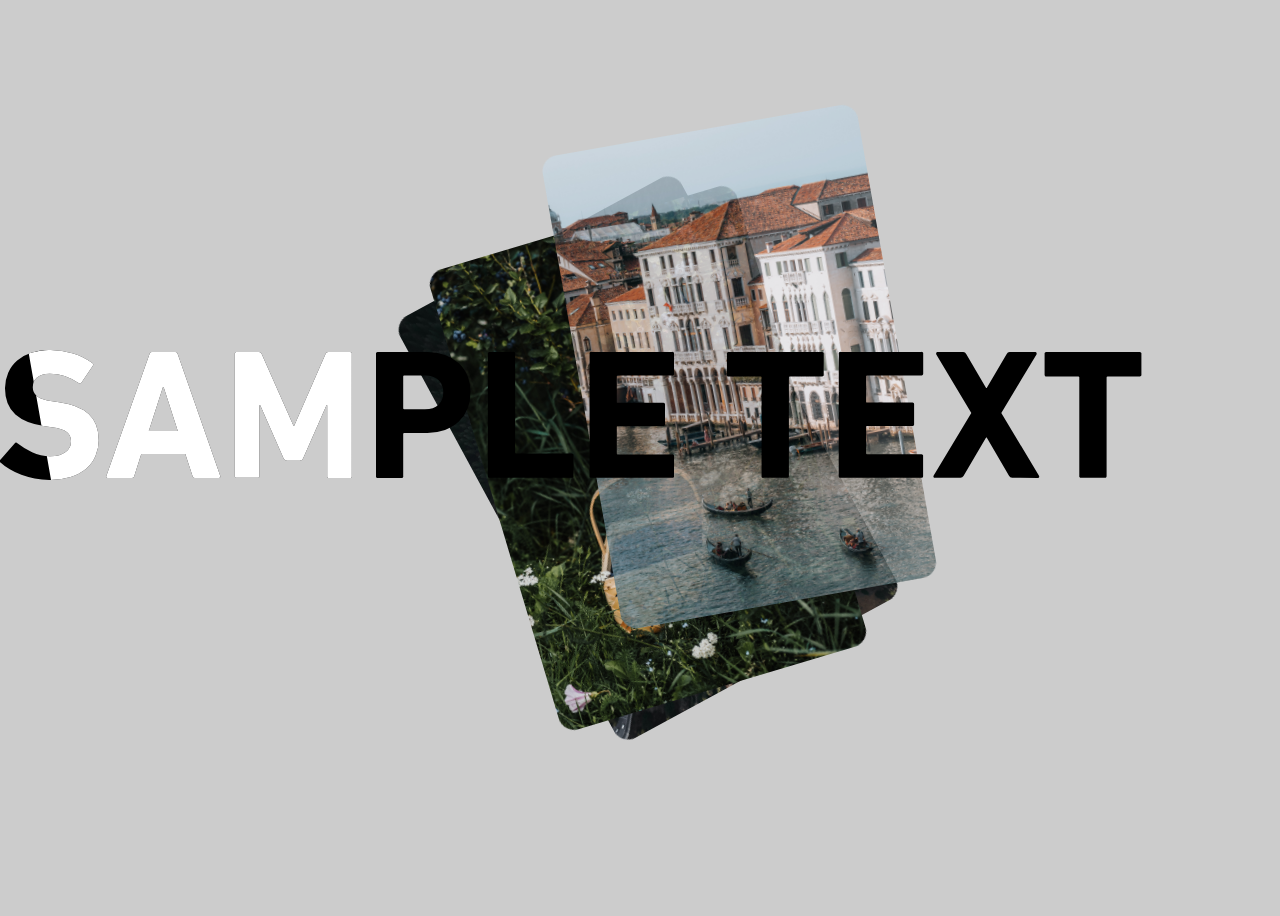
<file: test1/index.html>
<!DOCTYPE html>
<html lang="ja">
<head>
  <meta charset="UTF-8">
  <meta http-equiv="X-UA-Compatible" content="IE=edge">
  <meta name="viewport" content="width=device-width, initial-scale=1.0">
  <title>Document</title>
  <link rel="stylesheet" href="css/common.css">
</head>
<body>
  <div class="card-wrap">
    <div class="card1"><img src="img/card01.png" alt=""></div>
    <div class="card2"><img src="img/card02.png" alt=""></div>
    <div class="card3"><img src="img/card03.png" alt=""></div>
    <!-- <canvas id="board"></canvas> -->
  </div>
  <svg class="svg">
    <clipPath id="clip01">
      <rect class="card1"></rect>
      <rect class="card2"></rect>
      <rect class="card3"></rect>
    </clipPath>
    <path fill="black" d="M49.3 129.9a75.8 75.8 0 0 1-14.6-1.4 87 87 0 0 1-13.4-3.7 69 69 0 0 1-11.5-5.5 50.6 50.6 0 0 1-9-6.6 2.1 2.1 0 0 1-.2-3.2l14-16q1.2-1.6 2.8-.3a76.3 76.3 0 0 0 14.7 9 42 42 0 0 0 18.3 4q10 0 15.2-4.2A13.2 13.2 0 0 0 71 91.2a11.4 11.4 0 0 0-4-9q-4.1-3.6-15.4-5l-6.7-1q-19.2-2.6-29.5-11.7T5 38.5a38.7 38.7 0 0 1 3.2-15.8 33.6 33.6 0 0 1 9-12.2 41.9 41.9 0 0 1 14-7.7A57.4 57.4 0 0 1 49.6 0a78 78 0 0 1 23.7 3.5 61.5 61.5 0 0 1 19 9.6q1.7 1.1.4 2.8L81.4 32.7a1.7 1.7 0 0 1-2.5.6 61.3 61.3 0 0 0-14.4-7.2 46.2 46.2 0 0 0-14.9-2.4q-8.3 0-12.6 3.9a12.7 12.7 0 0 0-4.2 9.8 11 11 0 0 0 4.3 8.8q4.4 3.6 15.3 5l6.7 1q19.6 2.6 29.6 11.7t10 26.4a39.6 39.6 0 0 1-3.2 15.8 34 34 0 0 1-9.3 12.6 44.4 44.4 0 0 1-15.5 8.2 70.5 70.5 0 0 1-21.4 3Zm100.2-126A2.3 2.3 0 0 1 152 2h23.3a2.3 2.3 0 0 1 2.4 1.9l42.6 122q.6 2-1.3 2h-24a2.3 2.3 0 0 1-2.5-2l-7.2-22h-44l-7 22a2.3 2.3 0 0 1-2.4 2h-24.3q-1.8 0-1.3-2Zm28.3 77-14.2-44h-.6l-14.2 44Zm57-77a1.6 1.6 0 0 1 1.9-1.9h22a2.9 2.9 0 0 1 3 1.9l31.8 71.8h.7l31.3-71.8a2.9 2.9 0 0 1 3-1.9H350a1.6 1.6 0 0 1 1.8 1.9v122a1.6 1.6 0 0 1-1.8 2h-21a1.6 1.6 0 0 1-1.8-2V55.2h-.7l-23.3 53.1a3.7 3.7 0 0 1-3.6 2.4H287a3.7 3.7 0 0 1-3.5-2.4l-23.3-53h-.8V126a1.6 1.6 0 0 1-1.8 1.8h-21a1.6 1.6 0 0 1-1.8-1.8Zm143 124a1.6 1.6 0 0 1-1.8-2V4a1.6 1.6 0 0 1 1.8-1.9h48.9A53.3 53.3 0 0 1 445 5a40 40 0 0 1 13.8 8.3 35.1 35.1 0 0 1 8.7 12.8 44 44 0 0 1 3 16.5 42.3 42.3 0 0 1-3 16.2 36.7 36.7 0 0 1-8.7 12.8 39 39 0 0 1-13.8 8.3 53.3 53.3 0 0 1-18.3 3h-22.4a1 1 0 0 0-1.1 1v42a1.6 1.6 0 0 1-1.9 2ZM425 59.3q8.7 0 13.5-4.5t4.8-12.3q0-7.8-4.8-12.4T425 25.5h-20.7a1 1 0 0 0-1.1 1.1v31.7a1 1 0 0 0 1 1Zm62.9-55.5a1.6 1.6 0 0 1 1.8-1.9h23.5a1.6 1.6 0 0 1 1.9 1.9v98.6a1 1 0 0 0 1.1 1.1h55.5a1.6 1.6 0 0 1 1.8 1.9V126a1.6 1.6 0 0 1-1.8 1.8h-82a1.6 1.6 0 0 1-1.8-1.8Zm101.7 0a1.6 1.6 0 0 1 1.9-1.9h80.7A1.6 1.6 0 0 1 674 4v19.8a1.6 1.6 0 0 1-1.8 1.8H618a1 1 0 0 0-1.2 1.1v25a1 1 0 0 0 1.2 1.1h45a1.6 1.6 0 0 1 2 1.9v19.6a1.6 1.6 0 0 1-2 1.8h-45a1 1 0 0 0-1.2 1.1v26.1a1 1 0 0 0 1.1 1.1h54.2a1.6 1.6 0 0 1 1.9 1.9V126a1.6 1.6 0 0 1-1.8 1.8h-80.7a1.6 1.6 0 0 1-1.9-1.8Zm174 124a1.6 1.6 0 0 1-2-2V27.5a1 1 0 0 0-1-1.1h-31.8a1.6 1.6 0 0 1-1.9-1.9V4a1.6 1.6 0 0 1 1.9-1.9h93a1.6 1.6 0 0 1 1.9 1.9v20.5a1.6 1.6 0 0 1-1.9 1.9H790a1 1 0 0 0-1.1 1V126a1.6 1.6 0 0 1-1.9 1.8Zm75.2-124a1.6 1.6 0 0 1 1.9-1.9h80.6a1.6 1.6 0 0 1 1.9 1.9v19.8a1.6 1.6 0 0 1-1.9 1.8h-54.2a1 1 0 0 0-1 1.1v25a1 1 0 0 0 1 1.1h45.2a1.6 1.6 0 0 1 1.8 1.9v19.6a1.6 1.6 0 0 1-1.8 1.8H867a1 1 0 0 0-1 1.1v26.1a1 1 0 0 0 1 1.1h54.2a1.6 1.6 0 0 1 1.9 1.9V126a1.6 1.6 0 0 1-1.9 1.8h-80.6a1.6 1.6 0 0 1-1.9-1.8Zm173.4 124a3.5 3.5 0 0 1-3.2-2l-22.3-38.2h-.6L963.5 126a3.5 3.5 0 0 1-3.1 1.8h-25.5a1.4 1.4 0 0 1-1.3-.6 1.5 1.5 0 0 1 .1-1.6L971.3 63l-35-58.6a2 2 0 0 1 0-1.6 1.2 1.2 0 0 1 1.1-.7h25.8a3.3 3.3 0 0 1 3 1.9l19.9 34h.6l20-34a3.3 3.3 0 0 1 2.9-1.9h25.7a1.2 1.2 0 0 1 1.2.7 2 2 0 0 1 0 1.6l-35.2 58.6 37.7 62.7a2 2 0 0 1 .1 1.6 1.2 1.2 0 0 1-1.2.6Zm69 0a1.6 1.6 0 0 1-1.9-2V27.5a1 1 0 0 0-1-1.1h-31.9a1.6 1.6 0 0 1-1.8-1.9V4a1.6 1.6 0 0 1 1.8-1.9h93a1.6 1.6 0 0 1 2 1.9v20.5a1.6 1.6 0 0 1-2 1.9h-31.8a1 1 0 0 0-1 1V126a1.6 1.6 0 0 1-2 1.8Z"/>
    <path fill="white" d="M49.3 129.9a75.8 75.8 0 0 1-14.6-1.4 87 87 0 0 1-13.4-3.7 69 69 0 0 1-11.5-5.5 50.6 50.6 0 0 1-9-6.6 2.1 2.1 0 0 1-.2-3.2l14-16q1.2-1.6 2.8-.3a76.3 76.3 0 0 0 14.7 9 42 42 0 0 0 18.3 4q10 0 15.2-4.2A13.2 13.2 0 0 0 71 91.2a11.4 11.4 0 0 0-4-9q-4.1-3.6-15.4-5l-6.7-1q-19.2-2.6-29.5-11.7T5 38.5a38.7 38.7 0 0 1 3.2-15.8 33.6 33.6 0 0 1 9-12.2 41.9 41.9 0 0 1 14-7.7A57.4 57.4 0 0 1 49.6 0a78 78 0 0 1 23.7 3.5 61.5 61.5 0 0 1 19 9.6q1.7 1.1.4 2.8L81.4 32.7a1.7 1.7 0 0 1-2.5.6 61.3 61.3 0 0 0-14.4-7.2 46.2 46.2 0 0 0-14.9-2.4q-8.3 0-12.6 3.9a12.7 12.7 0 0 0-4.2 9.8 11 11 0 0 0 4.3 8.8q4.4 3.6 15.3 5l6.7 1q19.6 2.6 29.6 11.7t10 26.4a39.6 39.6 0 0 1-3.2 15.8 34 34 0 0 1-9.3 12.6 44.4 44.4 0 0 1-15.5 8.2 70.5 70.5 0 0 1-21.4 3Zm100.2-126A2.3 2.3 0 0 1 152 2h23.3a2.3 2.3 0 0 1 2.4 1.9l42.6 122q.6 2-1.3 2h-24a2.3 2.3 0 0 1-2.5-2l-7.2-22h-44l-7 22a2.3 2.3 0 0 1-2.4 2h-24.3q-1.8 0-1.3-2Zm28.3 77-14.2-44h-.6l-14.2 44Zm57-77a1.6 1.6 0 0 1 1.9-1.9h22a2.9 2.9 0 0 1 3 1.9l31.8 71.8h.7l31.3-71.8a2.9 2.9 0 0 1 3-1.9H350a1.6 1.6 0 0 1 1.8 1.9v122a1.6 1.6 0 0 1-1.8 2h-21a1.6 1.6 0 0 1-1.8-2V55.2h-.7l-23.3 53.1a3.7 3.7 0 0 1-3.6 2.4H287a3.7 3.7 0 0 1-3.5-2.4l-23.3-53h-.8V126a1.6 1.6 0 0 1-1.8 1.8h-21a1.6 1.6 0 0 1-1.8-1.8Zm143 124a1.6 1.6 0 0 1-1.8-2V4a1.6 1.6 0 0 1 1.8-1.9h48.9A53.3 53.3 0 0 1 445 5a40 40 0 0 1 13.8 8.3 35.1 35.1 0 0 1 8.7 12.8 44 44 0 0 1 3 16.5 42.3 42.3 0 0 1-3 16.2 36.7 36.7 0 0 1-8.7 12.8 39 39 0 0 1-13.8 8.3 53.3 53.3 0 0 1-18.3 3h-22.4a1 1 0 0 0-1.1 1v42a1.6 1.6 0 0 1-1.9 2ZM425 59.3q8.7 0 13.5-4.5t4.8-12.3q0-7.8-4.8-12.4T425 25.5h-20.7a1 1 0 0 0-1.1 1.1v31.7a1 1 0 0 0 1 1Zm62.9-55.5a1.6 1.6 0 0 1 1.8-1.9h23.5a1.6 1.6 0 0 1 1.9 1.9v98.6a1 1 0 0 0 1.1 1.1h55.5a1.6 1.6 0 0 1 1.8 1.9V126a1.6 1.6 0 0 1-1.8 1.8h-82a1.6 1.6 0 0 1-1.8-1.8Zm101.7 0a1.6 1.6 0 0 1 1.9-1.9h80.7A1.6 1.6 0 0 1 674 4v19.8a1.6 1.6 0 0 1-1.8 1.8H618a1 1 0 0 0-1.2 1.1v25a1 1 0 0 0 1.2 1.1h45a1.6 1.6 0 0 1 2 1.9v19.6a1.6 1.6 0 0 1-2 1.8h-45a1 1 0 0 0-1.2 1.1v26.1a1 1 0 0 0 1.1 1.1h54.2a1.6 1.6 0 0 1 1.9 1.9V126a1.6 1.6 0 0 1-1.8 1.8h-80.7a1.6 1.6 0 0 1-1.9-1.8Zm174 124a1.6 1.6 0 0 1-2-2V27.5a1 1 0 0 0-1-1.1h-31.8a1.6 1.6 0 0 1-1.9-1.9V4a1.6 1.6 0 0 1 1.9-1.9h93a1.6 1.6 0 0 1 1.9 1.9v20.5a1.6 1.6 0 0 1-1.9 1.9H790a1 1 0 0 0-1.1 1V126a1.6 1.6 0 0 1-1.9 1.8Zm75.2-124a1.6 1.6 0 0 1 1.9-1.9h80.6a1.6 1.6 0 0 1 1.9 1.9v19.8a1.6 1.6 0 0 1-1.9 1.8h-54.2a1 1 0 0 0-1 1.1v25a1 1 0 0 0 1 1.1h45.2a1.6 1.6 0 0 1 1.8 1.9v19.6a1.6 1.6 0 0 1-1.8 1.8H867a1 1 0 0 0-1 1.1v26.1a1 1 0 0 0 1 1.1h54.2a1.6 1.6 0 0 1 1.9 1.9V126a1.6 1.6 0 0 1-1.9 1.8h-80.6a1.6 1.6 0 0 1-1.9-1.8Zm173.4 124a3.5 3.5 0 0 1-3.2-2l-22.3-38.2h-.6L963.5 126a3.5 3.5 0 0 1-3.1 1.8h-25.5a1.4 1.4 0 0 1-1.3-.6 1.5 1.5 0 0 1 .1-1.6L971.3 63l-35-58.6a2 2 0 0 1 0-1.6 1.2 1.2 0 0 1 1.1-.7h25.8a3.3 3.3 0 0 1 3 1.9l19.9 34h.6l20-34a3.3 3.3 0 0 1 2.9-1.9h25.7a1.2 1.2 0 0 1 1.2.7 2 2 0 0 1 0 1.6l-35.2 58.6 37.7 62.7a2 2 0 0 1 .1 1.6 1.2 1.2 0 0 1-1.2.6Zm69 0a1.6 1.6 0 0 1-1.9-2V27.5a1 1 0 0 0-1-1.1h-31.9a1.6 1.6 0 0 1-1.8-1.9V4a1.6 1.6 0 0 1 1.8-1.9h93a1.6 1.6 0 0 1 2 1.9v20.5a1.6 1.6 0 0 1-2 1.9h-31.8a1 1 0 0 0-1 1V126a1.6 1.6 0 0 1-2 1.8Z" clip-path="url(#clip01)">
  </svg>
  <script src="https://cdnjs.cloudflare.com/ajax/libs/gsap/3.11.0/gsap.min.js"></script>
  <script src="js/common.js"></script>
</body>
</html>
</file>
<file: test1/css/common.css>
body {
  background: #ccc;
}

.card-wrap {
  position: relative;
  width: 100vw;
  height: 100vh;
}

.card1, .card2, .card3 {
  position: absolute;
  top: 50%;
  left: 50%;
}

.card1 {
  z-index: 1;
  transform: translate(-50%, -50%) rotate(-30deg);
  transform-origin: center;
  width: 320px;
  height: 480px;
}

.card2 {
  z-index: 2;
  transform: translate(-50%, -50%) rotate(-15deg);
  transform-origin: center;
  width: 320px;
  height: 480px;
}

.card3 {
  z-index: 3;
  transform: translate(-50%, -50%) rotate(-10deg);
  transform-origin: center;
  width: 320px;
  height: 480px;
}

#board {
  position: absolute;
  top: 50%;
  left: 50%;
  transform: translate(-50%, -50%);
  width: 800px;
  height: 200px;
  z-index: 99;
}

.svg {
  position: absolute;
  top: 50%;
  left: 50%;
  transform: translate(-50%, -50%);
  z-index: 99;
  width: 100vw;
  height: 200px;
}

/* #clip01 {
  position: absolute;
  top: 50%;
  left: 50%;
  transform: translate(-50%, -50%);
} */

.path {
  fill-rule: evenodd;
}
</file>
